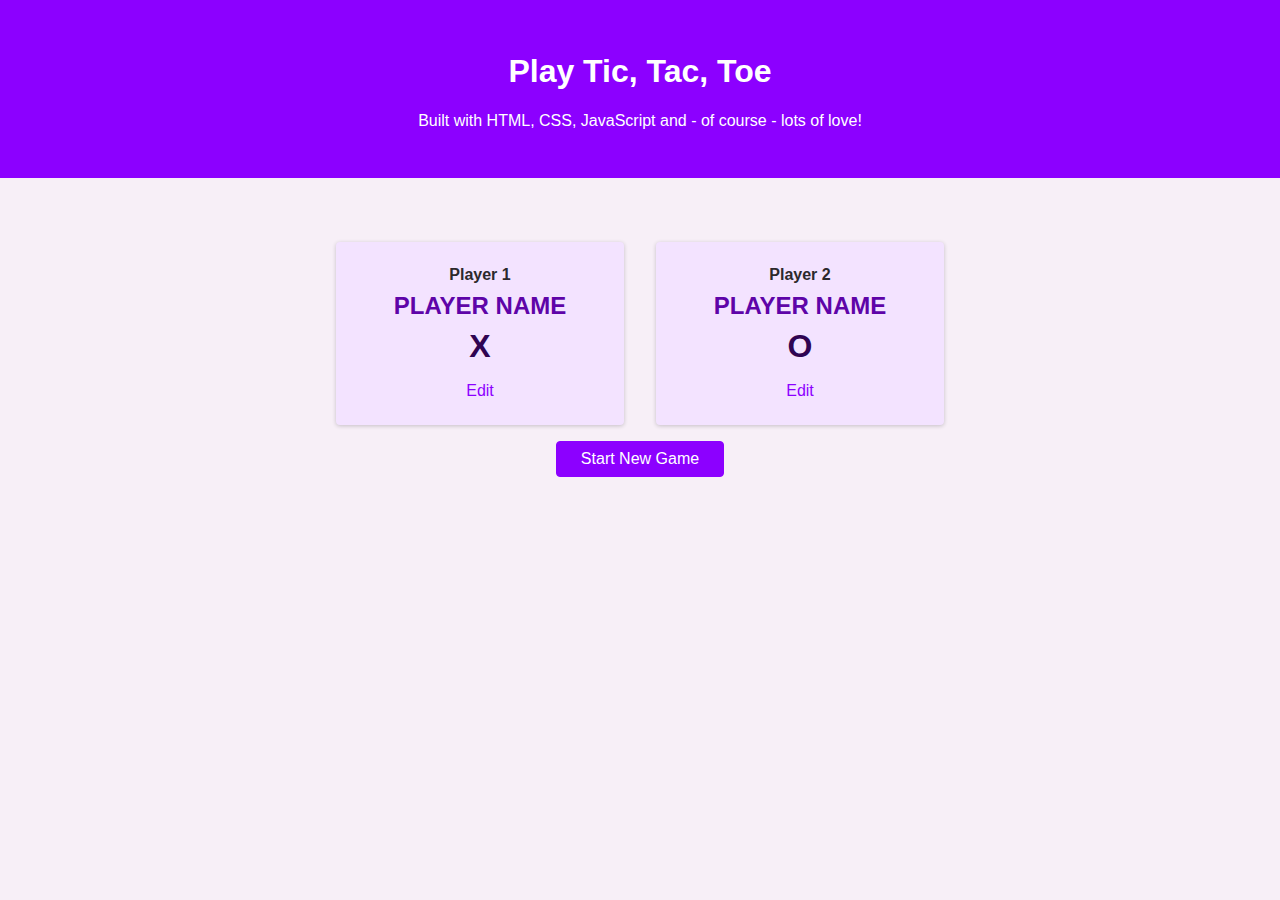
<file: index.html>
<!DOCTYPE html>
<html lang="en">
  <head>
    <meta charset="UTF-8" />
    <meta http-equiv="X-UA-Compatible" content="IE=edge" />
    <meta name="viewport" content="width=device-width, initial-scale=1.0" />
    <title>Tic Tac Toe</title>
    <link rel="preconnect" href="https://fonts.gstatic.com" />
    <link
      href="https://fonts.googleapis.com/css2?family=Open+Sans:wght@400;700&display=swap"
      rel="stylesheet"
    />
    <link rel="stylesheet" href="style/styles.css" />
    <link rel="stylesheet" href="style/overlays.css" />
    <link rel="stylesheet" href="style/configuration.css" />
    <link rel="stylesheet" href="style/game.css" />
    <script src="configuretion.js" defer></script>
    <script src="gamesrc.js" defer></script>
    <script src="app.js" defer></script>
  </head>
  <body>
    <div id="backdrop"></div>
    <header id="main-header">
      <h1>Play Tic, Tac, Toe</h1>
      <p>Built with HTML, CSS, JavaScript and - of course - lots of love!</p>
    </header>
    <main>
      <aside class="modal" id="config-overlay">
        <h2>Choose your name</h2>

        <form>
          <div class="form-control">
            <label for="playername">Player name</label>
            <input type="text" name="playername" id="playername" required />
          </div>
          <p id="config-errors"></p>
          <div>
            <button type="reset" class="btn btn-alt" id="cancel-config-btn">
              Cancel
            </button>
            <button type="submit" class="btn">Confirm</button>
          </div>
        </form>
      </aside>
      <section id="game-configuration">
        <ol>
          <li>
            <article id="player-1-data">
              <h2>Player 1</h2>
              <h3>PLAYER NAME</h3>
              <p class="player-symbol">X</p>
              <button
                class="btn btn-alt"
                id="edit-player-1-btn"
                data-playerid="1"
              >
                Edit
              </button>
            </article>
          </li>
          <li>
            <article id="player-2-data">
              <h2>Player 2</h2>
              <h3>PLAYER NAME</h3>
              <p class="player-symbol">O</p>
              <button
                class="btn btn-alt"
                id="edit-player-2-btn"
                data-playerid="2"
              >
                Edit
              </button>
            </article>
          </li>
        </ol>
        <button class="btn" id="start-game-btn">Start New Game</button>
      </section>

      <section id="active-game">
        <article id="game-over">
          <h2>You won, <span id="winner-name">PLAYER NAME</span>!</h2>
          <p>Click "Start New Game" above, to start a new game!</p>
        </article>

        <p>It's your turn <span id="active-player-name">PLAYER NAME</span>!</p>
        <ol id="game-board">
          <li data-col="1" data-row="1"></li>
          <li data-col="2" data-row="1"></li>
          <li data-col="3" data-row="1"></li>

          <li data-col="1" data-row="2"></li>
          <li data-col="2" data-row="2"></li>
          <li data-col="3" data-row="2"></li>

          <li data-col="1" data-row="3"></li>
          <li data-col="2" data-row="3"></li>
          <li data-col="3" data-row="3"></li>
        </ol>
      </section>
    </main>
  </body>
</html>
</file>
<file: style/styles.css>
body {
    margin: 0;
    font-family: 'Open-Sans', sans-serif;
    color: rgb(44, 41, 44);
    background-color: rgb(247, 239, 247);
  }
  
  #main-header {
    background-color: rgb(140, 0, 255);
    color: white;
    padding: 2rem 5%;
    text-align: center;
  }
  
  .btn {
    font: inherit;
    padding: 0.5rem 1.5rem;
    background-color: rgb(140, 0, 255);
    border: 1px solid rgb(140, 0, 255);
    color: white;
    border-radius: 4px;
    cursor: pointer;
  }
  
  .btn-alt {
    background-color: transparent;
    border-color: transparent;
    color: rgb(140, 0, 255);
  }
  
  .btn:hover {
    background-color: rgb(79, 10, 190);
    border-color: rgb(79, 10, 190);
  }
  
  .btn-alt:hover {
    background-color: rgb(230, 201, 252);
    border-color: transparent;
  }
</file>
<file: style/overlays.css>
.modal {
    position: fixed;
    top: 20%;
    left: 5%;
    width: 90%;
    background-color: white;
    padding: 1rem;
    border-radius: 6px;
    box-shadow: 0 2px 8px rgba(0, 0, 0, 0.2);
    display: none;
  }
  
  #backdrop {
    position: fixed;
    top: 0;
    left: 0;
    width: 100%;
    height: 100%;
    background-color: rgba(0, 0, 0, 0.7);
    display: none;
  }
  
  @media (min-width: 48rem) {
    .modal {
      left: calc(50% - 20rem);
      width: 40rem;
    }
  }
</file>
<file: style/configuration.css>
#config-overlay {
    text-align: center;
  }
  
  #config-overlay h2 {
    margin: 0.5rem 0;
  }
  
  .form-control {
    margin: 0.5rem 0;
  }
  
  .form-control label {
    display: block;
    margin-bottom: 0.5rem;
    font-weight: bold;
  }
  
  .form-control input {
    font: inherit;
    border: 1px solid rgb(204, 204, 204);
    width: 15rem;
    padding: 0.35rem;
  }
  
  .error label {
    color: rgb(136, 2, 2);
  }
  
  .error input {
    border-color: rgb(136, 2, 2);
    color:rgb(136, 2, 2);
    background-color: rgb(253, 219, 219);
  }
  
  #game-configuration {
    width: 90%;
    max-width: 40rem;
    margin: 3rem auto;
    text-align: center;
  }
  
  #game-configuration ol {
    list-style: none;
    margin: 0;
    padding: 0;
    display: flex;
  }
  
  #game-configuration li {
    margin: 1rem;
    padding: 1rem;
    width: 50%;
    background-color: rgb(243, 227, 255);
    border-radius: 4px;
    box-shadow: 0 1px 4px rgba(0, 0, 0, 0.2);
  }
  
  #game-configuration h2 {
    font-size: 1rem;
    margin: 0.5rem 0;
  }
  
  #game-configuration h3 {
    font-size: 1.5rem;
    margin: 0.5rem 0;
    color: rgb(94, 4, 168);
  }
  
  .player-symbol {
    font-size: 2rem;
    font-weight: bold;
    color: rgb(47, 4, 82);
    margin: 0.5rem 0;
  }
</file>
<file: style/game.css>
#active-game {
    text-align: center;
    margin: 2rem 0 5rem 0; /* top right bottom left */
    display: none;
  }
  
  #game-over {
    width: 90%;
    max-width: 40rem;
    margin: auto;
    padding: 1rem 2rem;
    background-color: rgb(50, 5, 87);
    color: white;
    box-shadow: 0 2px 8px rgba(0, 0, 0, 0.2);
    border-radius: 4px;
    display: none;
  }
  
  #game-over h2 {
    font-size: 2.5rem;
    margin: 0.5rem 0;
  }
  
  #active-player-name {
    font-weight: bold;
    color: rgb(50, 5, 87);
  }
  
  #game-board {
    list-style: none;
    margin: 1rem 0;
    padding: 0;
    display: grid;
    grid-template-columns: repeat(3, 6rem); /* 6rem 6rem 6rem */
    grid-template-rows: repeat(3, 6rem); /* 6rem 6rem 6rem */
    justify-content: center;
    gap: 0.5rem;
  }
  
  #game-board li {
    background-color: rgb(215, 187, 247);
    border-radius: 2px;
    cursor: pointer;
    display: flex;
    justify-content: center;
    align-items: center;
    font-size: 2.5rem;
    font-weight: bold;
  }
  
  #game-board li:hover {
    background-color: rgb(112, 13, 204);
  }
  
  #game-board li.disabled {
    background-color: rgb(112, 13, 204);
    color: white;
    cursor: default;
  }
</file>
